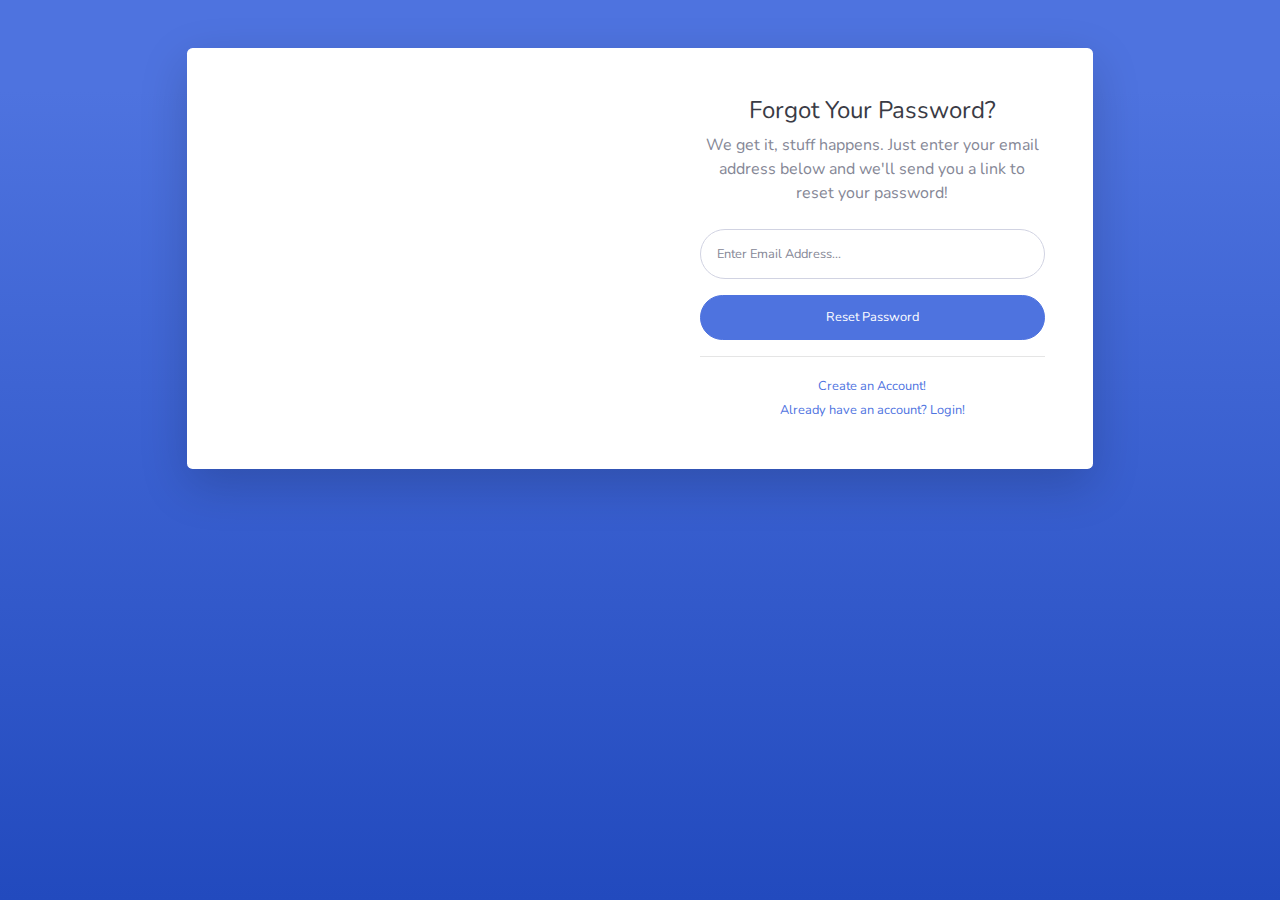
<file: forgot-password.html>
<!DOCTYPE html>
<html lang="en">

<head>

  <meta charset="utf-8">
  <meta http-equiv="X-UA-Compatible" content="IE=edge">
  <meta name="viewport" content="width=device-width, initial-scale=1, shrink-to-fit=no">
  <meta name="description" content="">
  <meta name="author" content="">

  <title>SB Admin 2 - Forgot Password</title>

  <!-- Custom fonts for this template-->
  <link href="vendor/fontawesome-free/css/all.min.css" rel="stylesheet" type="text/css">
  <link href="https://fonts.googleapis.com/css?family=Nunito:200,200i,300,300i,400,400i,600,600i,700,700i,800,800i,900,900i" rel="stylesheet">

  <!-- Custom styles for this template-->
  <link href="css/sb-admin-2.min.css" rel="stylesheet">

</head>

<body class="bg-gradient-primary">

  <div class="container">

    <!-- Outer Row -->
    <div class="row justify-content-center">

      <div class="col-xl-10 col-lg-12 col-md-9">

        <div class="card o-hidden border-0 shadow-lg my-5">
          <div class="card-body p-0">
            <!-- Nested Row within Card Body -->
            <div class="row">
              <div class="col-lg-6 d-none d-lg-block bg-password-image"></div>
              <div class="col-lg-6">
                <div class="p-5">
                  <div class="text-center">
                    <h1 class="h4 text-gray-900 mb-2">Forgot Your Password?</h1>
                    <p class="mb-4">We get it, stuff happens. Just enter your email address below and we'll send you a link to reset your password!</p>
                  </div>
                  <form class="user">
                    <div class="form-group">
                      <input type="email" class="form-control form-control-user" id="exampleInputEmail" aria-describedby="emailHelp" placeholder="Enter Email Address...">
                    </div>
                    <a href="login.html" class="btn btn-primary btn-user btn-block">
                      Reset Password
                    </a>
                  </form>
                  <hr>
                  <div class="text-center">
                    <a class="small" href="register.html">Create an Account!</a>
                  </div>
                  <div class="text-center">
                    <a class="small" href="login.html">Already have an account? Login!</a>
                  </div>
                </div>
              </div>
            </div>
          </div>
        </div>

      </div>

    </div>

  </div>

  <!-- Bootstrap core JavaScript-->
  <script src="vendor/jquery/jquery.min.js"></script>
  <script src="vendor/bootstrap/js/bootstrap.bundle.min.js"></script>

  <!-- Core plugin JavaScript-->
  <script src="vendor/jquery-easing/jquery.easing.min.js"></script>

  <!-- Custom scripts for all pages-->
  <script src="js/sb-admin-2.min.js"></script>

</body>

</html>
</file>
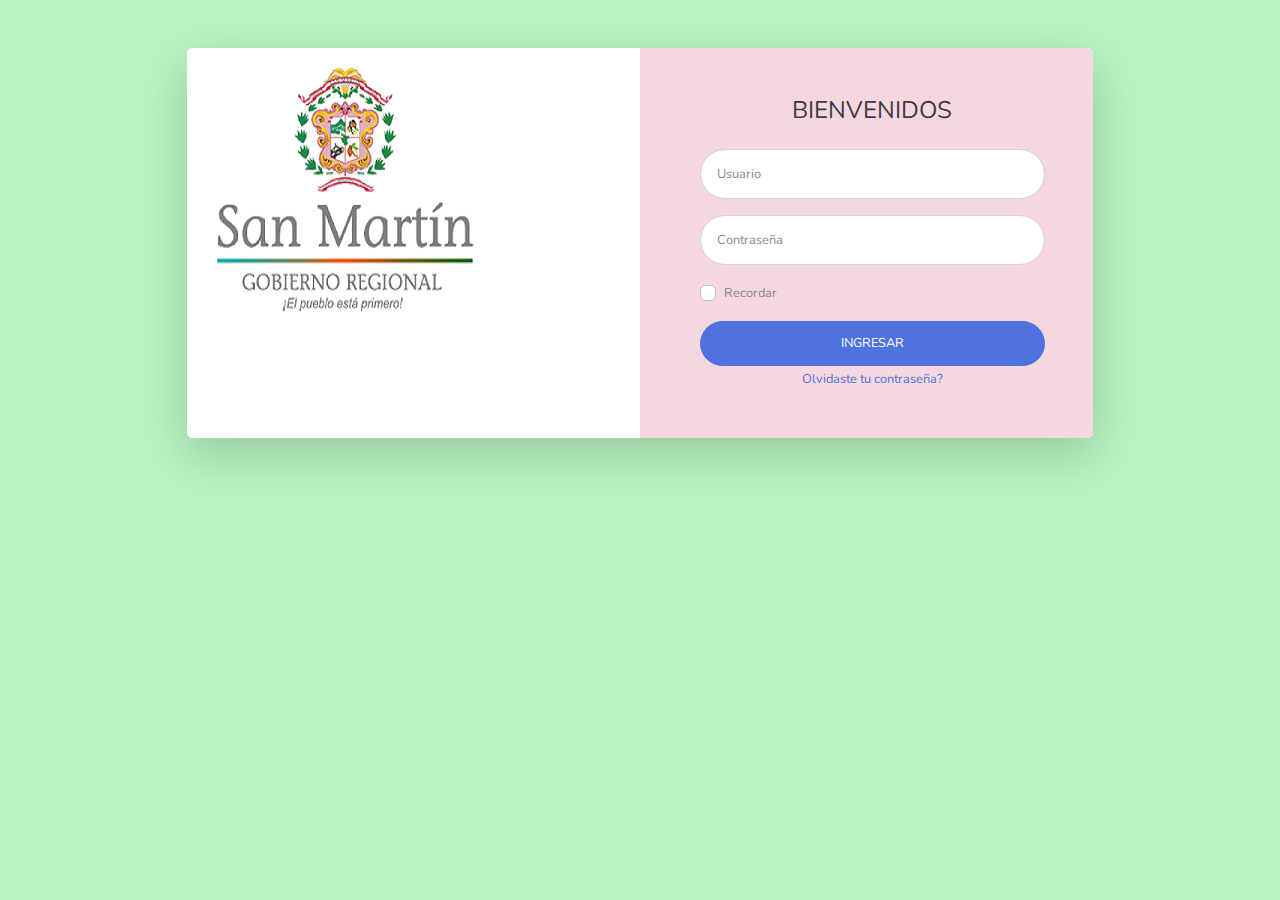
<file: login.html>
<!DOCTYPE html>
<html lang="en">

<head>

  <meta charset="utf-8">
  <meta http-equiv="X-UA-Compatible" content="IE=edge">
  <meta name="viewport" content="width=device-width, initial-scale=1, shrink-to-fit=no">
  <meta name="description" content="">
  <meta name="author" content="">

  <title>LEGAJO</title>

  <!-- Custom fonts for this template-->
  <link href="vendor/fontawesome-free/css/all.min.css" rel="stylesheet" type="text/css">
  <link href="https://fonts.googleapis.com/css?family=Nunito:200,200i,300,300i,400,400i,600,600i,700,700i,800,800i,900,900i" rel="stylesheet">

  <!-- Custom styles for this template-->
  <link href="css/sb-admin-2.min.css" rel="stylesheet">

</head>

<body style="background: #B8F3C1">

<div class="container">

  <!-- Outer Row -->
  <div class="row justify-content-center">

    <div class="col-xl-10 col-lg-12 col-md-9">

      <div class="card o-hidden border-0 shadow-lg my-5">
        <div class="card-body p-0">
          <!-- Nested Row within Card Body -->
          <div class="row">
            <div class="col-lg-6 ">
              <img src="img/logoini.png">
            </div>
            <div class="col-lg-6" style="background:#F7D7DF">
              <div class="p-5" >
                <div class="text-center">
                  <h1 class="h4 text-gray-900 mb-4">BIENVENIDOS</h1>
                </div>
                <form class="user">
                  <div class="form-group">
                    <input type="email" class="form-control form-control-user" id="exampleInputEmail" aria-describedby="emailHelp" placeholder="Usuario">
                  </div>
                  <div class="form-group">
                    <input type="password" class="form-control form-control-user" id="exampleInputPassword" placeholder="Contraseña">
                  </div>
                  <div class="form-group">
                    <div class="custom-control custom-checkbox small">
                      <input type="checkbox" class="custom-control-input" id="customCheck">
                      <label class="custom-control-label" for="customCheck">Recordar</label>
                    </div>
                  </div>
                  <a href="index.html" class="btn btn-primary btn-user btn-block">
                    INGRESAR
                  </a>

                  <div class="text-center">
                    <a class="small" href="forgot-password.html">Olvidaste tu contraseña?</a>
                  </div>

                </div>
              </div>
            </div>
          </div>
        </div>

      </div>

    </div>

</div>

<!-- Bootstrap core JavaScript-->
<script src="vendor/jquery/jquery.min.js"></script>
<script src="vendor/bootstrap/js/bootstrap.bundle.min.js"></script>

<!-- Core plugin JavaScript-->
<script src="vendor/jquery-easing/jquery.easing.min.js"></script>

<!-- Custom scripts for all pages-->
<script src="js/sb-admin-2.min.js"></script>

</body>

</html>
</file>
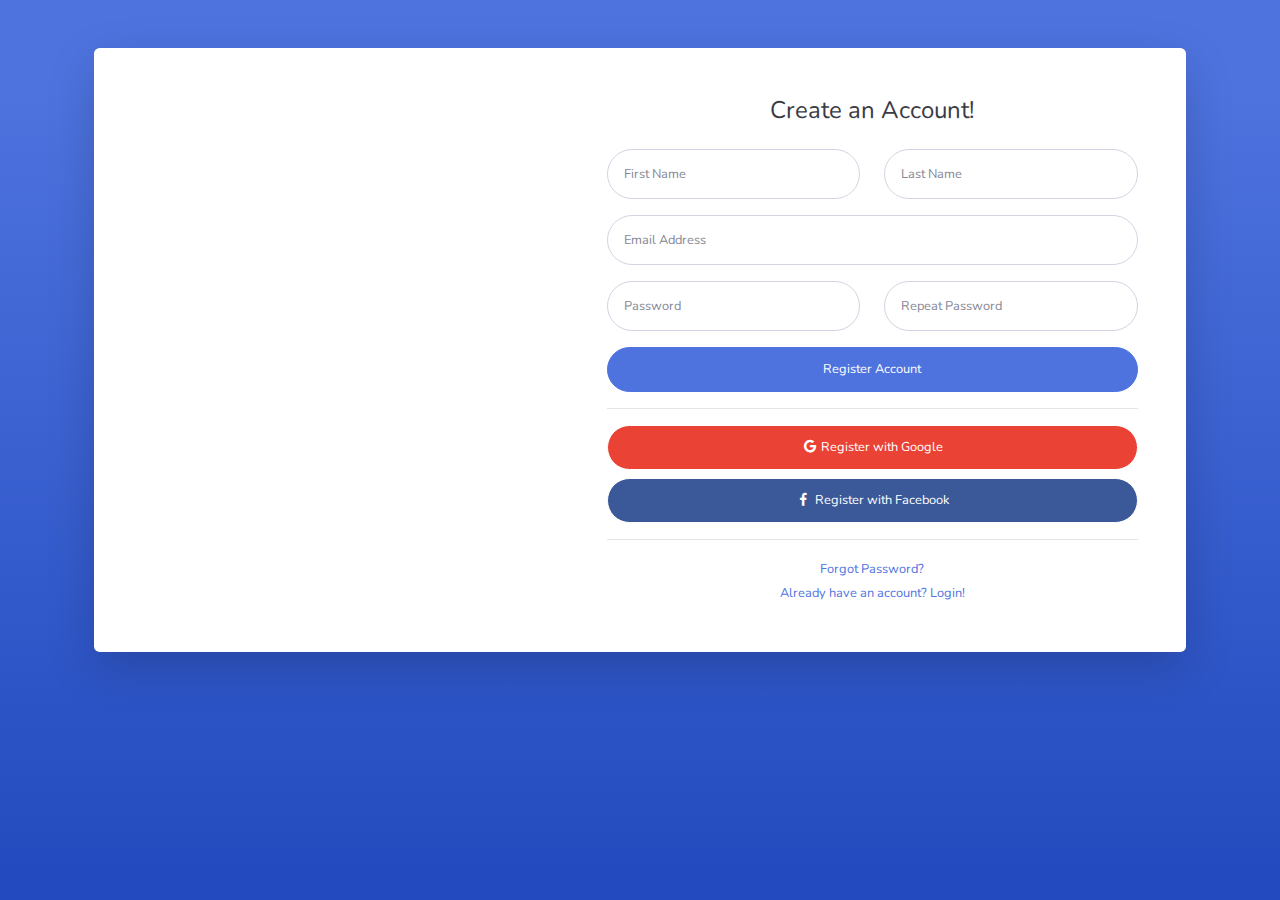
<file: register.html>
<!DOCTYPE html>
<html lang="en">

<head>

  <meta charset="utf-8">
  <meta http-equiv="X-UA-Compatible" content="IE=edge">
  <meta name="viewport" content="width=device-width, initial-scale=1, shrink-to-fit=no">
  <meta name="description" content="">
  <meta name="author" content="">

  <title>SB Admin 2 - Register</title>

  <!-- Custom fonts for this template-->
  <link href="vendor/fontawesome-free/css/all.min.css" rel="stylesheet" type="text/css">
  <link href="https://fonts.googleapis.com/css?family=Nunito:200,200i,300,300i,400,400i,600,600i,700,700i,800,800i,900,900i" rel="stylesheet">

  <!-- Custom styles for this template-->
  <link href="css/sb-admin-2.min.css" rel="stylesheet">

</head>

<body class="bg-gradient-primary">

  <div class="container">

    <div class="card o-hidden border-0 shadow-lg my-5">
      <div class="card-body p-0">
        <!-- Nested Row within Card Body -->
        <div class="row">
          <div class="col-lg-5 d-none d-lg-block bg-register-image"></div>
          <div class="col-lg-7">
            <div class="p-5">
              <div class="text-center">
                <h1 class="h4 text-gray-900 mb-4">Create an Account!</h1>
              </div>
              <form class="user">
                <div class="form-group row">
                  <div class="col-sm-6 mb-3 mb-sm-0">
                    <input type="text" class="form-control form-control-user" id="exampleFirstName" placeholder="First Name">
                  </div>
                  <div class="col-sm-6">
                    <input type="text" class="form-control form-control-user" id="exampleLastName" placeholder="Last Name">
                  </div>
                </div>
                <div class="form-group">
                  <input type="email" class="form-control form-control-user" id="exampleInputEmail" placeholder="Email Address">
                </div>
                <div class="form-group row">
                  <div class="col-sm-6 mb-3 mb-sm-0">
                    <input type="password" class="form-control form-control-user" id="exampleInputPassword" placeholder="Password">
                  </div>
                  <div class="col-sm-6">
                    <input type="password" class="form-control form-control-user" id="exampleRepeatPassword" placeholder="Repeat Password">
                  </div>
                </div>
                <a href="login.html" class="btn btn-primary btn-user btn-block">
                  Register Account
                </a>
                <hr>
                <a href="index.html" class="btn btn-google btn-user btn-block">
                  <i class="fab fa-google fa-fw"></i> Register with Google
                </a>
                <a href="index.html" class="btn btn-facebook btn-user btn-block">
                  <i class="fab fa-facebook-f fa-fw"></i> Register with Facebook
                </a>
              </form>
              <hr>
              <div class="text-center">
                <a class="small" href="forgot-password.html">Forgot Password?</a>
              </div>
              <div class="text-center">
                <a class="small" href="login.html">Already have an account? Login!</a>
              </div>
            </div>
          </div>
        </div>
      </div>
    </div>

  </div>

  <!-- Bootstrap core JavaScript-->
  <script src="vendor/jquery/jquery.min.js"></script>
  <script src="vendor/bootstrap/js/bootstrap.bundle.min.js"></script>

  <!-- Core plugin JavaScript-->
  <script src="vendor/jquery-easing/jquery.easing.min.js"></script>

  <!-- Custom scripts for all pages-->
  <script src="js/sb-admin-2.min.js"></script>

</body>

</html>
</file>
<file: vendor/fontawesome-free/css/all.min.css>
.fa,.fab,.fal,.far,.fas{-moz-osx-font-smoothing:grayscale;-webkit-font-smoothing:antialiased;display:inline-block;font-style:normal;font-variant:normal;text-rendering:auto;line-height:1}.fa-lg{font-size:1.33333em;line-height:.75em;vertical-align:-.0667em}.fa-xs{font-size:.75em}.fa-sm{font-size:.875em}.fa-1x{font-size:1em}.fa-2x{font-size:2em}.fa-3x{font-size:3em}.fa-4x{font-size:4em}.fa-5x{font-size:5em}.fa-6x{font-size:6em}.fa-7x{font-size:7em}.fa-8x{font-size:8em}.fa-9x{font-size:9em}.fa-10x{font-size:10em}.fa-fw{text-align:center;width:1.25em}.fa-ul{list-style-type:none;margin-left:2.5em;padding-left:0}.fa-ul>li{position:relative}.fa-li{left:-2em;position:absolute;text-align:center;width:2em;line-height:inherit}.fa-border{border:.08em solid #eee;border-radius:.1em;padding:.2em .25em .15em}.fa-pull-left{float:left}.fa-pull-right{float:right}.fa.fa-pull-left,.fab.fa-pull-left,.fal.fa-pull-left,.far.fa-pull-left,.fas.fa-pull-left{margin-right:.3em}.fa.fa-pull-right,.fab.fa-pull-right,.fal.fa-pull-right,.far.fa-pull-right,.fas.fa-pull-right{margin-left:.3em}.fa-spin{animation:fa-spin 2s infinite linear}.fa-pulse{animation:fa-spin 1s infinite steps(8)}@keyframes fa-spin{0%{transform:rotate(0deg)}to{transform:rotate(1turn)}}.fa-rotate-90{-ms-filter:"progid:DXImageTransform.Microsoft.BasicImage(rotation=1)";transform:rotate(90deg)}.fa-rotate-180{-ms-filter:"progid:DXImageTransform.Microsoft.BasicImage(rotation=2)";transform:rotate(180deg)}.fa-rotate-270{-ms-filter:"progid:DXImageTransform.Microsoft.BasicImage(rotation=3)";transform:rotate(270deg)}.fa-flip-horizontal{-ms-filter:"progid:DXImageTransform.Microsoft.BasicImage(rotation=0, mirror=1)";transform:scaleX(-1)}.fa-flip-vertical{transform:scaleY(-1)}.fa-flip-both,.fa-flip-horizontal.fa-flip-vertical,.fa-flip-vertical{-ms-filter:"progid:DXImageTransform.Microsoft.BasicImage(rotation=2, mirror=1)"}.fa-flip-both,.fa-flip-horizontal.fa-flip-vertical{transform:scale(-1)}:root .fa-flip-both,:root .fa-flip-horizontal,:root .fa-flip-vertical,:root .fa-rotate-90,:root .fa-rotate-180,:root .fa-rotate-270{filter:none}.fa-stack{display:inline-block;height:2em;line-height:2em;position:relative;vertical-align:middle;width:2.5em}.fa-stack-1x,.fa-stack-2x{left:0;position:absolute;text-align:center;width:100%}.fa-stack-1x{line-height:inherit}.fa-stack-2x{font-size:2em}.fa-inverse{color:#fff}.fa-500px:before{content:"\f26e"}.fa-accessible-icon:before{content:"\f368"}.fa-accusoft:before{content:"\f369"}.fa-acquisitions-incorporated:before{content:"\f6af"}.fa-ad:before{content:"\f641"}.fa-address-book:before{content:"\f2b9"}.fa-address-card:before{content:"\f2bb"}.fa-adjust:before{content:"\f042"}.fa-adn:before{content:"\f170"}.fa-adobe:before{content:"\f778"}.fa-adversal:before{content:"\f36a"}.fa-affiliatetheme:before{content:"\f36b"}.fa-air-freshener:before{content:"\f5d0"}.fa-algolia:before{content:"\f36c"}.fa-align-center:before{content:"\f037"}.fa-align-justify:before{content:"\f039"}.fa-align-left:before{content:"\f036"}.fa-align-right:before{content:"\f038"}.fa-alipay:before{content:"\f642"}.fa-allergies:before{content:"\f461"}.fa-amazon:before{content:"\f270"}.fa-amazon-pay:before{content:"\f42c"}.fa-ambulance:before{content:"\f0f9"}.fa-american-sign-language-interpreting:before{content:"\f2a3"}.fa-amilia:before{content:"\f36d"}.fa-anchor:before{content:"\f13d"}.fa-android:before{content:"\f17b"}.fa-angellist:before{content:"\f209"}.fa-angle-double-down:before{content:"\f103"}.fa-angle-double-left:before{content:"\f100"}.fa-angle-double-right:before{content:"\f101"}.fa-angle-double-up:before{content:"\f102"}.fa-angle-down:before{content:"\f107"}.fa-angle-left:before{content:"\f104"}.fa-angle-right:before{content:"\f105"}.fa-angle-up:before{content:"\f106"}.fa-angry:before{content:"\f556"}.fa-angrycreative:before{content:"\f36e"}.fa-angular:before{content:"\f420"}.fa-ankh:before{content:"\f644"}.fa-app-store:before{content:"\f36f"}.fa-app-store-ios:before{content:"\f370"}.fa-apper:before{content:"\f371"}.fa-apple:before{content:"\f179"}.fa-apple-alt:before{content:"\f5d1"}.fa-apple-pay:before{content:"\f415"}.fa-archive:before{content:"\f187"}.fa-archway:before{content:"\f557"}.fa-arrow-alt-circle-down:before{content:"\f358"}.fa-arrow-alt-circle-left:before{content:"\f359"}.fa-arrow-alt-circle-right:before{content:"\f35a"}.fa-arrow-alt-circle-up:before{content:"\f35b"}.fa-arrow-circle-down:before{content:"\f0ab"}.fa-arrow-circle-left:before{content:"\f0a8"}.fa-arrow-circle-right:before{content:"\f0a9"}.fa-arrow-circle-up:before{content:"\f0aa"}.fa-arrow-down:before{content:"\f063"}.fa-arrow-left:before{content:"\f060"}.fa-arrow-right:before{content:"\f061"}.fa-arrow-up:before{content:"\f062"}.fa-arrows-alt:before{content:"\f0b2"}.fa-arrows-alt-h:before{content:"\f337"}.fa-arrows-alt-v:before{content:"\f338"}.fa-artstation:before{content:"\f77a"}.fa-assistive-listening-systems:before{content:"\f2a2"}.fa-asterisk:before{content:"\f069"}.fa-asymmetrik:before{content:"\f372"}.fa-at:before{content:"\f1fa"}.fa-atlas:before{content:"\f558"}.fa-atlassian:before{content:"\f77b"}.fa-atom:before{content:"\f5d2"}.fa-audible:before{content:"\f373"}.fa-audio-description:before{content:"\f29e"}.fa-autoprefixer:before{content:"\f41c"}.fa-avianex:before{content:"\f374"}.fa-aviato:before{content:"\f421"}.fa-award:before{content:"\f559"}.fa-aws:before{content:"\f375"}.fa-baby:before{content:"\f77c"}.fa-baby-carriage:before{content:"\f77d"}.fa-backspace:before{content:"\f55a"}.fa-backward:before{content:"\f04a"}.fa-bacon:before{content:"\f7e5"}.fa-balance-scale:before{content:"\f24e"}.fa-ban:before{content:"\f05e"}.fa-band-aid:before{content:"\f462"}.fa-bandcamp:before{content:"\f2d5"}.fa-barcode:before{content:"\f02a"}.fa-bars:before{content:"\f0c9"}.fa-baseball-ball:before{content:"\f433"}.fa-basketball-ball:before{content:"\f434"}.fa-bath:before{content:"\f2cd"}.fa-battery-empty:before{content:"\f244"}.fa-battery-full:before{content:"\f240"}.fa-battery-half:before{content:"\f242"}.fa-battery-quarter:before{content:"\f243"}.fa-battery-three-quarters:before{content:"\f241"}.fa-bed:before{content:"\f236"}.fa-beer:before{content:"\f0fc"}.fa-behance:before{content:"\f1b4"}.fa-behance-square:before{content:"\f1b5"}.fa-bell:before{content:"\f0f3"}.fa-bell-slash:before{content:"\f1f6"}.fa-bezier-curve:before{content:"\f55b"}.fa-bible:before{content:"\f647"}.fa-bicycle:before{content:"\f206"}.fa-bimobject:before{content:"\f378"}.fa-binoculars:before{content:"\f1e5"}.fa-biohazard:before{content:"\f780"}.fa-birthday-cake:before{content:"\f1fd"}.fa-bitbucket:before{content:"\f171"}.fa-bitcoin:before{content:"\f379"}.fa-bity:before{content:"\f37a"}.fa-black-tie:before{content:"\f27e"}.fa-blackberry:before{content:"\f37b"}.fa-blender:before{content:"\f517"}.fa-blender-phone:before{content:"\f6b6"}.fa-blind:before{content:"\f29d"}.fa-blog:before{content:"\f781"}.fa-blogger:before{content:"\f37c"}.fa-blogger-b:before{content:"\f37d"}.fa-bluetooth:before{content:"\f293"}.fa-bluetooth-b:before{content:"\f294"}.fa-bold:before{content:"\f032"}.fa-bolt:before{content:"\f0e7"}.fa-bomb:before{content:"\f1e2"}.fa-bone:before{content:"\f5d7"}.fa-bong:before{content:"\f55c"}.fa-book:before{content:"\f02d"}.fa-book-dead:before{content:"\f6b7"}.fa-book-medical:before{content:"\f7e6"}.fa-book-open:before{content:"\f518"}.fa-book-reader:before{content:"\f5da"}.fa-bookmark:before{content:"\f02e"}.fa-bowling-ball:before{content:"\f436"}.fa-box:before{content:"\f466"}.fa-box-open:before{content:"\f49e"}.fa-boxes:before{content:"\f468"}.fa-braille:before{content:"\f2a1"}.fa-brain:before{content:"\f5dc"}.fa-bread-slice:before{content:"\f7ec"}.fa-briefcase:before{content:"\f0b1"}.fa-briefcase-medical:before{content:"\f469"}.fa-broadcast-tower:before{content:"\f519"}.fa-broom:before{content:"\f51a"}.fa-brush:before{content:"\f55d"}.fa-btc:before{content:"\f15a"}.fa-bug:before{content:"\f188"}.fa-building:before{content:"\f1ad"}.fa-bullhorn:before{content:"\f0a1"}.fa-bullseye:before{content:"\f140"}.fa-burn:before{content:"\f46a"}.fa-buromobelexperte:before{content:"\f37f"}.fa-bus:before{content:"\f207"}.fa-bus-alt:before{content:"\f55e"}.fa-business-time:before{content:"\f64a"}.fa-buysellads:before{content:"\f20d"}.fa-calculator:before{content:"\f1ec"}.fa-calendar:before{content:"\f133"}.fa-calendar-alt:before{content:"\f073"}.fa-calendar-check:before{content:"\f274"}.fa-calendar-day:before{content:"\f783"}.fa-calendar-minus:before{content:"\f272"}.fa-calendar-plus:before{content:"\f271"}.fa-calendar-times:before{content:"\f273"}.fa-calendar-week:before{content:"\f784"}.fa-camera:before{content:"\f030"}.fa-camera-retro:before{content:"\f083"}.fa-campground:before{content:"\f6bb"}.fa-canadian-maple-leaf:before{content:"\f785"}.fa-candy-cane:before{content:"\f786"}.fa-cannabis:before{content:"\f55f"}.fa-capsules:before{content:"\f46b"}.fa-car:before{content:"\f1b9"}.fa-car-alt:before{content:"\f5de"}.fa-car-battery:before{content:"\f5df"}.fa-car-crash:before{content:"\f5e1"}.fa-car-side:before{content:"\f5e4"}.fa-caret-down:before{content:"\f0d7"}.fa-caret-left:before{content:"\f0d9"}.fa-caret-right:before{content:"\f0da"}.fa-caret-square-down:before{content:"\f150"}.fa-caret-square-left:before{content:"\f191"}.fa-caret-square-right:before{content:"\f152"}.fa-caret-square-up:before{content:"\f151"}.fa-caret-up:before{content:"\f0d8"}.fa-carrot:before{content:"\f787"}.fa-cart-arrow-down:before{content:"\f218"}.fa-cart-plus:before{content:"\f217"}.fa-cash-register:before{content:"\f788"}.fa-cat:before{content:"\f6be"}.fa-cc-amazon-pay:before{content:"\f42d"}.fa-cc-amex:before{content:"\f1f3"}.fa-cc-apple-pay:before{content:"\f416"}.fa-cc-diners-club:before{content:"\f24c"}.fa-cc-discover:before{content:"\f1f2"}.fa-cc-jcb:before{content:"\f24b"}.fa-cc-mastercard:before{content:"\f1f1"}.fa-cc-paypal:before{content:"\f1f4"}.fa-cc-stripe:before{content:"\f1f5"}.fa-cc-visa:before{content:"\f1f0"}.fa-centercode:before{content:"\f380"}.fa-centos:before{content:"\f789"}.fa-certificate:before{content:"\f0a3"}.fa-chair:before{content:"\f6c0"}.fa-chalkboard:before{content:"\f51b"}.fa-chalkboard-teacher:before{content:"\f51c"}.fa-charging-station:before{content:"\f5e7"}.fa-chart-area:before{content:"\f1fe"}.fa-chart-bar:before{content:"\f080"}.fa-chart-line:before{content:"\f201"}.fa-chart-pie:before{content:"\f200"}.fa-check:before{content:"\f00c"}.fa-check-circle:before{content:"\f058"}.fa-check-double:before{content:"\f560"}.fa-check-square:before{content:"\f14a"}.fa-cheese:before{content:"\f7ef"}.fa-chess:before{content:"\f439"}.fa-chess-bishop:before{content:"\f43a"}.fa-chess-board:before{content:"\f43c"}.fa-chess-king:before{content:"\f43f"}.fa-chess-knight:before{content:"\f441"}.fa-chess-pawn:before{content:"\f443"}.fa-chess-queen:before{content:"\f445"}.fa-chess-rook:before{content:"\f447"}.fa-chevron-circle-down:before{content:"\f13a"}.fa-chevron-circle-left:before{content:"\f137"}.fa-chevron-circle-right:before{content:"\f138"}.fa-chevron-circle-up:before{content:"\f139"}.fa-chevron-down:before{content:"\f078"}.fa-chevron-left:before{content:"\f053"}.fa-chevron-right:before{content:"\f054"}.fa-chevron-up:before{content:"\f077"}.fa-child:before{content:"\f1ae"}.fa-chrome:before{content:"\f268"}.fa-church:before{content:"\f51d"}.fa-circle:before{content:"\f111"}.fa-circle-notch:before{content:"\f1ce"}.fa-city:before{content:"\f64f"}.fa-clinic-medical:before{content:"\f7f2"}.fa-clipboard:before{content:"\f328"}.fa-clipboard-check:before{content:"\f46c"}.fa-clipboard-list:before{content:"\f46d"}.fa-clock:before{content:"\f017"}.fa-clone:before{content:"\f24d"}.fa-closed-captioning:before{content:"\f20a"}.fa-cloud:before{content:"\f0c2"}.fa-cloud-download-alt:before{content:"\f381"}.fa-cloud-meatball:before{content:"\f73b"}.fa-cloud-moon:before{content:"\f6c3"}.fa-cloud-moon-rain:before{content:"\f73c"}.fa-cloud-rain:before{content:"\f73d"}.fa-cloud-showers-heavy:before{content:"\f740"}.fa-cloud-sun:before{content:"\f6c4"}.fa-cloud-sun-rain:before{content:"\f743"}.fa-cloud-upload-alt:before{content:"\f382"}.fa-cloudscale:before{content:"\f383"}.fa-cloudsmith:before{content:"\f384"}.fa-cloudversify:before{content:"\f385"}.fa-cocktail:before{content:"\f561"}.fa-code:before{content:"\f121"}.fa-code-branch:before{content:"\f126"}.fa-codepen:before{content:"\f1cb"}.fa-codiepie:before{content:"\f284"}.fa-coffee:before{content:"\f0f4"}.fa-cog:before{content:"\f013"}.fa-cogs:before{content:"\f085"}.fa-coins:before{content:"\f51e"}.fa-columns:before{content:"\f0db"}.fa-comment:before{content:"\f075"}.fa-comment-alt:before{content:"\f27a"}.fa-comment-dollar:before{content:"\f651"}.fa-comment-dots:before{content:"\f4ad"}.fa-comment-medical:before{content:"\f7f5"}.fa-comment-slash:before{content:"\f4b3"}.fa-comments:before{content:"\f086"}.fa-comments-dollar:before{content:"\f653"}.fa-compact-disc:before{content:"\f51f"}.fa-compass:before{content:"\f14e"}.fa-compress:before{content:"\f066"}.fa-compress-arrows-alt:before{content:"\f78c"}.fa-concierge-bell:before{content:"\f562"}.fa-confluence:before{content:"\f78d"}.fa-connectdevelop:before{content:"\f20e"}.fa-contao:before{content:"\f26d"}.fa-cookie:before{content:"\f563"}.fa-cookie-bite:before{content:"\f564"}.fa-copy:before{content:"\f0c5"}.fa-copyright:before{content:"\f1f9"}.fa-couch:before{content:"\f4b8"}.fa-cpanel:before{content:"\f388"}.fa-creative-commons:before{content:"\f25e"}.fa-creative-commons-by:before{content:"\f4e7"}.fa-creative-commons-nc:before{content:"\f4e8"}.fa-creative-commons-nc-eu:before{content:"\f4e9"}.fa-creative-commons-nc-jp:before{content:"\f4ea"}.fa-creative-commons-nd:before{content:"\f4eb"}.fa-creative-commons-pd:before{content:"\f4ec"}.fa-creative-commons-pd-alt:before{content:"\f4ed"}.fa-creative-commons-remix:before{content:"\f4ee"}.fa-creative-commons-sa:before{content:"\f4ef"}.fa-creative-commons-sampling:before{content:"\f4f0"}.fa-creative-commons-sampling-plus:before{content:"\f4f1"}.fa-creative-commons-share:before{content:"\f4f2"}.fa-creative-commons-zero:before{content:"\f4f3"}.fa-credit-card:before{content:"\f09d"}.fa-critical-role:before{content:"\f6c9"}.fa-crop:before{content:"\f125"}.fa-crop-alt:before{content:"\f565"}.fa-cross:before{content:"\f654"}.fa-crosshairs:before{content:"\f05b"}.fa-crow:before{content:"\f520"}.fa-crown:before{content:"\f521"}.fa-crutch:before{content:"\f7f7"}.fa-css3:before{content:"\f13c"}.fa-css3-alt:before{content:"\f38b"}.fa-cube:before{content:"\f1b2"}.fa-cubes:before{content:"\f1b3"}.fa-cut:before{content:"\f0c4"}.fa-cuttlefish:before{content:"\f38c"}.fa-d-and-d:before{content:"\f38d"}.fa-d-and-d-beyond:before{content:"\f6ca"}.fa-dashcube:before{content:"\f210"}.fa-database:before{content:"\f1c0"}.fa-deaf:before{content:"\f2a4"}.fa-delicious:before{content:"\f1a5"}.fa-democrat:before{content:"\f747"}.fa-deploydog:before{content:"\f38e"}.fa-deskpro:before{content:"\f38f"}.fa-desktop:before{content:"\f108"}.fa-dev:before{content:"\f6cc"}.fa-deviantart:before{content:"\f1bd"}.fa-dharmachakra:before{content:"\f655"}.fa-dhl:before{content:"\f790"}.fa-diagnoses:before{content:"\f470"}.fa-diaspora:before{content:"\f791"}.fa-dice:before{content:"\f522"}.fa-dice-d20:before{content:"\f6cf"}.fa-dice-d6:before{content:"\f6d1"}.fa-dice-five:before{content:"\f523"}.fa-dice-four:before{content:"\f524"}.fa-dice-one:before{content:"\f525"}.fa-dice-six:before{content:"\f526"}.fa-dice-three:before{content:"\f527"}.fa-dice-two:before{content:"\f528"}.fa-digg:before{content:"\f1a6"}.fa-digital-ocean:before{content:"\f391"}.fa-digital-tachograph:before{content:"\f566"}.fa-directions:before{content:"\f5eb"}.fa-discord:before{content:"\f392"}.fa-discourse:before{content:"\f393"}.fa-divide:before{content:"\f529"}.fa-dizzy:before{content:"\f567"}.fa-dna:before{content:"\f471"}.fa-dochub:before{content:"\f394"}.fa-docker:before{content:"\f395"}.fa-dog:before{content:"\f6d3"}.fa-dollar-sign:before{content:"\f155"}.fa-dolly:before{content:"\f472"}.fa-dolly-flatbed:before{content:"\f474"}.fa-donate:before{content:"\f4b9"}.fa-door-closed:before{content:"\f52a"}.fa-door-open:before{content:"\f52b"}.fa-dot-circle:before{content:"\f192"}.fa-dove:before{content:"\f4ba"}.fa-download:before{content:"\f019"}.fa-draft2digital:before{content:"\f396"}.fa-drafting-compass:before{content:"\f568"}.fa-dragon:before{content:"\f6d5"}.fa-draw-polygon:before{content:"\f5ee"}.fa-dribbble:before{content:"\f17d"}.fa-dribbble-square:before{content:"\f397"}.fa-dropbox:before{content:"\f16b"}.fa-drum:before{content:"\f569"}.fa-drum-steelpan:before{content:"\f56a"}.fa-drumstick-bite:before{content:"\f6d7"}.fa-drupal:before{content:"\f1a9"}.fa-dumbbell:before{content:"\f44b"}.fa-dumpster:before{content:"\f793"}.fa-dumpster-fire:before{content:"\f794"}.fa-dungeon:before{content:"\f6d9"}.fa-dyalog:before{content:"\f399"}.fa-earlybirds:before{content:"\f39a"}.fa-ebay:before{content:"\f4f4"}.fa-edge:before{content:"\f282"}.fa-edit:before{content:"\f044"}.fa-egg:before{content:"\f7fb"}.fa-eject:before{content:"\f052"}.fa-elementor:before{content:"\f430"}.fa-ellipsis-h:before{content:"\f141"}.fa-ellipsis-v:before{content:"\f142"}.fa-ello:before{content:"\f5f1"}.fa-ember:before{content:"\f423"}.fa-empire:before{content:"\f1d1"}.fa-envelope:before{content:"\f0e0"}.fa-envelope-open:before{content:"\f2b6"}.fa-envelope-open-text:before{content:"\f658"}.fa-envelope-square:before{content:"\f199"}.fa-envira:before{content:"\f299"}.fa-equals:before{content:"\f52c"}.fa-eraser:before{content:"\f12d"}.fa-erlang:before{content:"\f39d"}.fa-ethereum:before{content:"\f42e"}.fa-ethernet:before{content:"\f796"}.fa-etsy:before{content:"\f2d7"}.fa-euro-sign:before{content:"\f153"}.fa-exchange-alt:before{content:"\f362"}.fa-exclamation:before{content:"\f12a"}.fa-exclamation-circle:before{content:"\f06a"}.fa-exclamation-triangle:before{content:"\f071"}.fa-expand:before{content:"\f065"}.fa-expand-arrows-alt:before{content:"\f31e"}.fa-expeditedssl:before{content:"\f23e"}.fa-external-link-alt:before{content:"\f35d"}.fa-external-link-square-alt:before{content:"\f360"}.fa-eye:before{content:"\f06e"}.fa-eye-dropper:before{content:"\f1fb"}.fa-eye-slash:before{content:"\f070"}.fa-facebook:before{content:"\f09a"}.fa-facebook-f:before{content:"\f39e"}.fa-facebook-messenger:before{content:"\f39f"}.fa-facebook-square:before{content:"\f082"}.fa-fantasy-flight-games:before{content:"\f6dc"}.fa-fast-backward:before{content:"\f049"}.fa-fast-forward:before{content:"\f050"}.fa-fax:before{content:"\f1ac"}.fa-feather:before{content:"\f52d"}.fa-feather-alt:before{content:"\f56b"}.fa-fedex:before{content:"\f797"}.fa-fedora:before{content:"\f798"}.fa-female:before{content:"\f182"}.fa-fighter-jet:before{content:"\f0fb"}.fa-figma:before{content:"\f799"}.fa-file:before{content:"\f15b"}.fa-file-alt:before{content:"\f15c"}.fa-file-archive:before{content:"\f1c6"}.fa-file-audio:before{content:"\f1c7"}.fa-file-code:before{content:"\f1c9"}.fa-file-contract:before{content:"\f56c"}.fa-file-csv:before{content:"\f6dd"}.fa-file-download:before{content:"\f56d"}.fa-file-excel:before{content:"\f1c3"}.fa-file-export:before{content:"\f56e"}.fa-file-image:before{content:"\f1c5"}.fa-file-import:before{content:"\f56f"}.fa-file-invoice:before{content:"\f570"}.fa-file-invoice-dollar:before{content:"\f571"}.fa-file-medical:before{content:"\f477"}.fa-file-medical-alt:before{content:"\f478"}.fa-file-pdf:before{content:"\f1c1"}.fa-file-powerpoint:before{content:"\f1c4"}.fa-file-prescription:before{content:"\f572"}.fa-file-signature:before{content:"\f573"}.fa-file-upload:before{content:"\f574"}.fa-file-video:before{content:"\f1c8"}.fa-file-word:before{content:"\f1c2"}.fa-fill:before{content:"\f575"}.fa-fill-drip:before{content:"\f576"}.fa-film:before{content:"\f008"}.fa-filter:before{content:"\f0b0"}.fa-fingerprint:before{content:"\f577"}.fa-fire:before{content:"\f06d"}.fa-fire-alt:before{content:"\f7e4"}.fa-fire-extinguisher:before{content:"\f134"}.fa-firefox:before{content:"\f269"}.fa-first-aid:before{content:"\f479"}.fa-first-order:before{content:"\f2b0"}.fa-first-order-alt:before{content:"\f50a"}.fa-firstdraft:before{content:"\f3a1"}.fa-fish:before{content:"\f578"}.fa-fist-raised:before{content:"\f6de"}.fa-flag:before{content:"\f024"}.fa-flag-checkered:before{content:"\f11e"}.fa-flag-usa:before{content:"\f74d"}.fa-flask:before{content:"\f0c3"}.fa-flickr:before{content:"\f16e"}.fa-flipboard:before{content:"\f44d"}.fa-flushed:before{content:"\f579"}.fa-fly:before{content:"\f417"}.fa-folder:before{content:"\f07b"}.fa-folder-minus:before{content:"\f65d"}.fa-folder-open:before{content:"\f07c"}.fa-folder-plus:before{content:"\f65e"}.fa-font:before{content:"\f031"}.fa-font-awesome:before{content:"\f2b4"}.fa-font-awesome-alt:before{content:"\f35c"}.fa-font-awesome-flag:before{content:"\f425"}.fa-font-awesome-logo-full:before{content:"\f4e6"}.fa-fonticons:before{content:"\f280"}.fa-fonticons-fi:before{content:"\f3a2"}.fa-football-ball:before{content:"\f44e"}.fa-fort-awesome:before{content:"\f286"}.fa-fort-awesome-alt:before{content:"\f3a3"}.fa-forumbee:before{content:"\f211"}.fa-forward:before{content:"\f04e"}.fa-foursquare:before{content:"\f180"}.fa-free-code-camp:before{content:"\f2c5"}.fa-freebsd:before{content:"\f3a4"}.fa-frog:before{content:"\f52e"}.fa-frown:before{content:"\f119"}.fa-frown-open:before{content:"\f57a"}.fa-fulcrum:before{content:"\f50b"}.fa-funnel-dollar:before{content:"\f662"}.fa-futbol:before{content:"\f1e3"}.fa-galactic-republic:before{content:"\f50c"}.fa-galactic-senate:before{content:"\f50d"}.fa-gamepad:before{content:"\f11b"}.fa-gas-pump:before{content:"\f52f"}.fa-gavel:before{content:"\f0e3"}.fa-gem:before{content:"\f3a5"}.fa-genderless:before{content:"\f22d"}.fa-get-pocket:before{content:"\f265"}.fa-gg:before{content:"\f260"}.fa-gg-circle:before{content:"\f261"}.fa-ghost:before{content:"\f6e2"}.fa-gift:before{content:"\f06b"}.fa-gifts:before{content:"\f79c"}.fa-git:before{content:"\f1d3"}.fa-git-square:before{content:"\f1d2"}.fa-github:before{content:"\f09b"}.fa-github-alt:before{content:"\f113"}.fa-github-square:before{content:"\f092"}.fa-gitkraken:before{content:"\f3a6"}.fa-gitlab:before{content:"\f296"}.fa-gitter:before{content:"\f426"}.fa-glass-cheers:before{content:"\f79f"}.fa-glass-martini:before{content:"\f000"}.fa-glass-martini-alt:before{content:"\f57b"}.fa-glass-whiskey:before{content:"\f7a0"}.fa-glasses:before{content:"\f530"}.fa-glide:before{content:"\f2a5"}.fa-glide-g:before{content:"\f2a6"}.fa-globe:before{content:"\f0ac"}.fa-globe-africa:before{content:"\f57c"}.fa-globe-americas:before{content:"\f57d"}.fa-globe-asia:before{content:"\f57e"}.fa-globe-europe:before{content:"\f7a2"}.fa-gofore:before{content:"\f3a7"}.fa-golf-ball:before{content:"\f450"}.fa-goodreads:before{content:"\f3a8"}.fa-goodreads-g:before{content:"\f3a9"}.fa-google:before{content:"\f1a0"}.fa-google-drive:before{content:"\f3aa"}.fa-google-play:before{content:"\f3ab"}.fa-google-plus:before{content:"\f2b3"}.fa-google-plus-g:before{content:"\f0d5"}.fa-google-plus-square:before{content:"\f0d4"}.fa-google-wallet:before{content:"\f1ee"}.fa-gopuram:before{content:"\f664"}.fa-graduation-cap:before{content:"\f19d"}.fa-gratipay:before{content:"\f184"}.fa-grav:before{content:"\f2d6"}.fa-greater-than:before{content:"\f531"}.fa-greater-than-equal:before{content:"\f532"}.fa-grimace:before{content:"\f57f"}.fa-grin:before{content:"\f580"}.fa-grin-alt:before{content:"\f581"}.fa-grin-beam:before{content:"\f582"}.fa-grin-beam-sweat:before{content:"\f583"}.fa-grin-hearts:before{content:"\f584"}.fa-grin-squint:before{content:"\f585"}.fa-grin-squint-tears:before{content:"\f586"}.fa-grin-stars:before{content:"\f587"}.fa-grin-tears:before{content:"\f588"}.fa-grin-tongue:before{content:"\f589"}.fa-grin-tongue-squint:before{content:"\f58a"}.fa-grin-tongue-wink:before{content:"\f58b"}.fa-grin-wink:before{content:"\f58c"}.fa-grip-horizontal:before{content:"\f58d"}.fa-grip-lines:before{content:"\f7a4"}.fa-grip-lines-vertical:before{content:"\f7a5"}.fa-grip-vertical:before{content:"\f58e"}.fa-gripfire:before{content:"\f3ac"}.fa-grunt:before{content:"\f3ad"}.fa-guitar:before{content:"\f7a6"}.fa-gulp:before{content:"\f3ae"}.fa-h-square:before{content:"\f0fd"}.fa-hacker-news:before{content:"\f1d4"}.fa-hacker-news-square:before{content:"\f3af"}.fa-hackerrank:before{content:"\f5f7"}.fa-hamburger:before{content:"\f805"}.fa-hammer:before{content:"\f6e3"}.fa-hamsa:before{content:"\f665"}.fa-hand-holding:before{content:"\f4bd"}.fa-hand-holding-heart:before{content:"\f4be"}.fa-hand-holding-usd:before{content:"\f4c0"}.fa-hand-lizard:before{content:"\f258"}.fa-hand-middle-finger:before{content:"\f806"}.fa-hand-paper:before{content:"\f256"}.fa-hand-peace:before{content:"\f25b"}.fa-hand-point-down:before{content:"\f0a7"}.fa-hand-point-left:before{content:"\f0a5"}.fa-hand-point-right:before{content:"\f0a4"}.fa-hand-point-up:before{content:"\f0a6"}.fa-hand-pointer:before{content:"\f25a"}.fa-hand-rock:before{content:"\f255"}.fa-hand-scissors:before{content:"\f257"}.fa-hand-spock:before{content:"\f259"}.fa-hands:before{content:"\f4c2"}.fa-hands-helping:before{content:"\f4c4"}.fa-handshake:before{content:"\f2b5"}.fa-hanukiah:before{content:"\f6e6"}.fa-hard-hat:before{content:"\f807"}.fa-hashtag:before{content:"\f292"}.fa-hat-wizard:before{content:"\f6e8"}.fa-haykal:before{content:"\f666"}.fa-hdd:before{content:"\f0a0"}.fa-heading:before{content:"\f1dc"}.fa-headphones:before{content:"\f025"}.fa-headphones-alt:before{content:"\f58f"}.fa-headset:before{content:"\f590"}.fa-heart:before{content:"\f004"}.fa-heart-broken:before{content:"\f7a9"}.fa-heartbeat:before{content:"\f21e"}.fa-helicopter:before{content:"\f533"}.fa-highlighter:before{content:"\f591"}.fa-hiking:before{content:"\f6ec"}.fa-hippo:before{content:"\f6ed"}.fa-hips:before{content:"\f452"}.fa-hire-a-helper:before{content:"\f3b0"}.fa-history:before{content:"\f1da"}.fa-hockey-puck:before{content:"\f453"}.fa-holly-berry:before{content:"\f7aa"}.fa-home:before{content:"\f015"}.fa-hooli:before{content:"\f427"}.fa-hornbill:before{content:"\f592"}.fa-horse:before{content:"\f6f0"}.fa-horse-head:before{content:"\f7ab"}.fa-hospital:before{content:"\f0f8"}.fa-hospital-alt:before{content:"\f47d"}.fa-hospital-symbol:before{content:"\f47e"}.fa-hot-tub:before{content:"\f593"}.fa-hotdog:before{content:"\f80f"}.fa-hotel:before{content:"\f594"}.fa-hotjar:before{content:"\f3b1"}.fa-hourglass:before{content:"\f254"}.fa-hourglass-end:before{content:"\f253"}.fa-hourglass-half:before{content:"\f252"}.fa-hourglass-start:before{content:"\f251"}.fa-house-damage:before{content:"\f6f1"}.fa-houzz:before{content:"\f27c"}.fa-hryvnia:before{content:"\f6f2"}.fa-html5:before{content:"\f13b"}.fa-hubspot:before{content:"\f3b2"}.fa-i-cursor:before{content:"\f246"}.fa-ice-cream:before{content:"\f810"}.fa-icicles:before{content:"\f7ad"}.fa-id-badge:before{content:"\f2c1"}.fa-id-card:before{content:"\f2c2"}.fa-id-card-alt:before{content:"\f47f"}.fa-igloo:before{content:"\f7ae"}.fa-image:before{content:"\f03e"}.fa-images:before{content:"\f302"}.fa-imdb:before{content:"\f2d8"}.fa-inbox:before{content:"\f01c"}.fa-indent:before{content:"\f03c"}.fa-industry:before{content:"\f275"}.fa-infinity:before{content:"\f534"}.fa-info:before{content:"\f129"}.fa-info-circle:before{content:"\f05a"}.fa-instagram:before{content:"\f16d"}.fa-intercom:before{content:"\f7af"}.fa-internet-explorer:before{content:"\f26b"}.fa-invision:before{content:"\f7b0"}.fa-ioxhost:before{content:"\f208"}.fa-italic:before{content:"\f033"}.fa-itunes:before{content:"\f3b4"}.fa-itunes-note:before{content:"\f3b5"}.fa-java:before{content:"\f4e4"}.fa-jedi:before{content:"\f669"}.fa-jedi-order:before{content:"\f50e"}.fa-jenkins:before{content:"\f3b6"}.fa-jira:before{content:"\f7b1"}.fa-joget:before{content:"\f3b7"}.fa-joint:before{content:"\f595"}.fa-joomla:before{content:"\f1aa"}.fa-journal-whills:before{content:"\f66a"}.fa-js:before{content:"\f3b8"}.fa-js-square:before{content:"\f3b9"}.fa-jsfiddle:before{content:"\f1cc"}.fa-kaaba:before{content:"\f66b"}.fa-kaggle:before{content:"\f5fa"}.fa-key:before{content:"\f084"}.fa-keybase:before{content:"\f4f5"}.fa-keyboard:before{content:"\f11c"}.fa-keycdn:before{content:"\f3ba"}.fa-khanda:before{content:"\f66d"}.fa-kickstarter:before{content:"\f3bb"}.fa-kickstarter-k:before{content:"\f3bc"}.fa-kiss:before{content:"\f596"}.fa-kiss-beam:before{content:"\f597"}.fa-kiss-wink-heart:before{content:"\f598"}.fa-kiwi-bird:before{content:"\f535"}.fa-korvue:before{content:"\f42f"}.fa-landmark:before{content:"\f66f"}.fa-language:before{content:"\f1ab"}.fa-laptop:before{content:"\f109"}.fa-laptop-code:before{content:"\f5fc"}.fa-laptop-medical:before{content:"\f812"}.fa-laravel:before{content:"\f3bd"}.fa-lastfm:before{content:"\f202"}.fa-lastfm-square:before{content:"\f203"}.fa-laugh:before{content:"\f599"}.fa-laugh-beam:before{content:"\f59a"}.fa-laugh-squint:before{content:"\f59b"}.fa-laugh-wink:before{content:"\f59c"}.fa-layer-group:before{content:"\f5fd"}.fa-leaf:before{content:"\f06c"}.fa-leanpub:before{content:"\f212"}.fa-lemon:before{content:"\f094"}.fa-less:before{content:"\f41d"}.fa-less-than:before{content:"\f536"}.fa-less-than-equal:before{content:"\f537"}.fa-level-down-alt:before{content:"\f3be"}.fa-level-up-alt:before{content:"\f3bf"}.fa-life-ring:before{content:"\f1cd"}.fa-lightbulb:before{content:"\f0eb"}.fa-line:before{content:"\f3c0"}.fa-link:before{content:"\f0c1"}.fa-linkedin:before{content:"\f08c"}.fa-linkedin-in:before{content:"\f0e1"}.fa-linode:before{content:"\f2b8"}.fa-linux:before{content:"\f17c"}.fa-lira-sign:before{content:"\f195"}.fa-list:before{content:"\f03a"}.fa-list-alt:before{content:"\f022"}.fa-list-ol:before{content:"\f0cb"}.fa-list-ul:before{content:"\f0ca"}.fa-location-arrow:before{content:"\f124"}.fa-lock:before{content:"\f023"}.fa-lock-open:before{content:"\f3c1"}.fa-long-arrow-alt-down:before{content:"\f309"}.fa-long-arrow-alt-left:before{content:"\f30a"}.fa-long-arrow-alt-right:before{content:"\f30b"}.fa-long-arrow-alt-up:before{content:"\f30c"}.fa-low-vision:before{content:"\f2a8"}.fa-luggage-cart:before{content:"\f59d"}.fa-lyft:before{content:"\f3c3"}.fa-magento:before{content:"\f3c4"}.fa-magic:before{content:"\f0d0"}.fa-magnet:before{content:"\f076"}.fa-mail-bulk:before{content:"\f674"}.fa-mailchimp:before{content:"\f59e"}.fa-male:before{content:"\f183"}.fa-mandalorian:before{content:"\f50f"}.fa-map:before{content:"\f279"}.fa-map-marked:before{content:"\f59f"}.fa-map-marked-alt:before{content:"\f5a0"}.fa-map-marker:before{content:"\f041"}.fa-map-marker-alt:before{content:"\f3c5"}.fa-map-pin:before{content:"\f276"}.fa-map-signs:before{content:"\f277"}.fa-markdown:before{content:"\f60f"}.fa-marker:before{content:"\f5a1"}.fa-mars:before{content:"\f222"}.fa-mars-double:before{content:"\f227"}.fa-mars-stroke:before{content:"\f229"}.fa-mars-stroke-h:before{content:"\f22b"}.fa-mars-stroke-v:before{content:"\f22a"}.fa-mask:before{content:"\f6fa"}.fa-mastodon:before{content:"\f4f6"}.fa-maxcdn:before{content:"\f136"}.fa-medal:before{content:"\f5a2"}.fa-medapps:before{content:"\f3c6"}.fa-medium:before{content:"\f23a"}.fa-medium-m:before{content:"\f3c7"}.fa-medkit:before{content:"\f0fa"}.fa-medrt:before{content:"\f3c8"}.fa-meetup:before{content:"\f2e0"}.fa-megaport:before{content:"\f5a3"}.fa-meh:before{content:"\f11a"}.fa-meh-blank:before{content:"\f5a4"}.fa-meh-rolling-eyes:before{content:"\f5a5"}.fa-memory:before{content:"\f538"}.fa-mendeley:before{content:"\f7b3"}.fa-menorah:before{content:"\f676"}.fa-mercury:before{content:"\f223"}.fa-meteor:before{content:"\f753"}.fa-microchip:before{content:"\f2db"}.fa-microphone:before{content:"\f130"}.fa-microphone-alt:before{content:"\f3c9"}.fa-microphone-alt-slash:before{content:"\f539"}.fa-microphone-slash:before{content:"\f131"}.fa-microscope:before{content:"\f610"}.fa-microsoft:before{content:"\f3ca"}.fa-minus:before{content:"\f068"}.fa-minus-circle:before{content:"\f056"}.fa-minus-square:before{content:"\f146"}.fa-mitten:before{content:"\f7b5"}.fa-mix:before{content:"\f3cb"}.fa-mixcloud:before{content:"\f289"}.fa-mizuni:before{content:"\f3cc"}.fa-mobile:before{content:"\f10b"}.fa-mobile-alt:before{content:"\f3cd"}.fa-modx:before{content:"\f285"}.fa-monero:before{content:"\f3d0"}.fa-money-bill:before{content:"\f0d6"}.fa-money-bill-alt:before{content:"\f3d1"}.fa-money-bill-wave:before{content:"\f53a"}.fa-money-bill-wave-alt:before{content:"\f53b"}.fa-money-check:before{content:"\f53c"}.fa-money-check-alt:before{content:"\f53d"}.fa-monument:before{content:"\f5a6"}.fa-moon:before{content:"\f186"}.fa-mortar-pestle:before{content:"\f5a7"}.fa-mosque:before{content:"\f678"}.fa-motorcycle:before{content:"\f21c"}.fa-mountain:before{content:"\f6fc"}.fa-mouse-pointer:before{content:"\f245"}.fa-mug-hot:before{content:"\f7b6"}.fa-music:before{content:"\f001"}.fa-napster:before{content:"\f3d2"}.fa-neos:before{content:"\f612"}.fa-network-wired:before{content:"\f6ff"}.fa-neuter:before{content:"\f22c"}.fa-newspaper:before{content:"\f1ea"}.fa-nimblr:before{content:"\f5a8"}.fa-nintendo-switch:before{content:"\f418"}.fa-node:before{content:"\f419"}.fa-node-js:before{content:"\f3d3"}.fa-not-equal:before{content:"\f53e"}.fa-notes-medical:before{content:"\f481"}.fa-npm:before{content:"\f3d4"}.fa-ns8:before{content:"\f3d5"}.fa-nutritionix:before{content:"\f3d6"}.fa-object-group:before{content:"\f247"}.fa-object-ungroup:before{content:"\f248"}.fa-odnoklassniki:before{content:"\f263"}.fa-odnoklassniki-square:before{content:"\f264"}.fa-oil-can:before{content:"\f613"}.fa-old-republic:before{content:"\f510"}.fa-om:before{content:"\f679"}.fa-opencart:before{content:"\f23d"}.fa-openid:before{content:"\f19b"}.fa-opera:before{content:"\f26a"}.fa-optin-monster:before{content:"\f23c"}.fa-osi:before{content:"\f41a"}.fa-otter:before{content:"\f700"}.fa-outdent:before{content:"\f03b"}.fa-page4:before{content:"\f3d7"}.fa-pagelines:before{content:"\f18c"}.fa-pager:before{content:"\f815"}.fa-paint-brush:before{content:"\f1fc"}.fa-paint-roller:before{content:"\f5aa"}.fa-palette:before{content:"\f53f"}.fa-palfed:before{content:"\f3d8"}.fa-pallet:before{content:"\f482"}.fa-paper-plane:before{content:"\f1d8"}.fa-paperclip:before{content:"\f0c6"}.fa-parachute-box:before{content:"\f4cd"}.fa-paragraph:before{content:"\f1dd"}.fa-parking:before{content:"\f540"}.fa-passport:before{content:"\f5ab"}.fa-pastafarianism:before{content:"\f67b"}.fa-paste:before{content:"\f0ea"}.fa-patreon:before{content:"\f3d9"}.fa-pause:before{content:"\f04c"}.fa-pause-circle:before{content:"\f28b"}.fa-paw:before{content:"\f1b0"}.fa-paypal:before{content:"\f1ed"}.fa-peace:before{content:"\f67c"}.fa-pen:before{content:"\f304"}.fa-pen-alt:before{content:"\f305"}.fa-pen-fancy:before{content:"\f5ac"}.fa-pen-nib:before{content:"\f5ad"}.fa-pen-square:before{content:"\f14b"}.fa-pencil-alt:before{content:"\f303"}.fa-pencil-ruler:before{content:"\f5ae"}.fa-penny-arcade:before{content:"\f704"}.fa-people-carry:before{content:"\f4ce"}.fa-pepper-hot:before{content:"\f816"}.fa-percent:before{content:"\f295"}.fa-percentage:before{content:"\f541"}.fa-periscope:before{content:"\f3da"}.fa-person-booth:before{content:"\f756"}.fa-phabricator:before{content:"\f3db"}.fa-phoenix-framework:before{content:"\f3dc"}.fa-phoenix-squadron:before{content:"\f511"}.fa-phone:before{content:"\f095"}.fa-phone-slash:before{content:"\f3dd"}.fa-phone-square:before{content:"\f098"}.fa-phone-volume:before{content:"\f2a0"}.fa-php:before{content:"\f457"}.fa-pied-piper:before{content:"\f2ae"}.fa-pied-piper-alt:before{content:"\f1a8"}.fa-pied-piper-hat:before{content:"\f4e5"}.fa-pied-piper-pp:before{content:"\f1a7"}.fa-piggy-bank:before{content:"\f4d3"}.fa-pills:before{content:"\f484"}.fa-pinterest:before{content:"\f0d2"}.fa-pinterest-p:before{content:"\f231"}.fa-pinterest-square:before{content:"\f0d3"}.fa-pizza-slice:before{content:"\f818"}.fa-place-of-worship:before{content:"\f67f"}.fa-plane:before{content:"\f072"}.fa-plane-arrival:before{content:"\f5af"}.fa-plane-departure:before{content:"\f5b0"}.fa-play:before{content:"\f04b"}.fa-play-circle:before{content:"\f144"}.fa-playstation:before{content:"\f3df"}.fa-plug:before{content:"\f1e6"}.fa-plus:before{content:"\f067"}.fa-plus-circle:before{content:"\f055"}.fa-plus-square:before{content:"\f0fe"}.fa-podcast:before{content:"\f2ce"}.fa-poll:before{content:"\f681"}.fa-poll-h:before{content:"\f682"}.fa-poo:before{content:"\f2fe"}.fa-poo-storm:before{content:"\f75a"}.fa-poop:before{content:"\f619"}.fa-portrait:before{content:"\f3e0"}.fa-pound-sign:before{content:"\f154"}.fa-power-off:before{content:"\f011"}.fa-pray:before{content:"\f683"}.fa-praying-hands:before{content:"\f684"}.fa-prescription:before{content:"\f5b1"}.fa-prescription-bottle:before{content:"\f485"}.fa-prescription-bottle-alt:before{content:"\f486"}.fa-print:before{content:"\f02f"}.fa-procedures:before{content:"\f487"}.fa-product-hunt:before{content:"\f288"}.fa-project-diagram:before{content:"\f542"}.fa-pushed:before{content:"\f3e1"}.fa-puzzle-piece:before{content:"\f12e"}.fa-python:before{content:"\f3e2"}.fa-qq:before{content:"\f1d6"}.fa-qrcode:before{content:"\f029"}.fa-question:before{content:"\f128"}.fa-question-circle:before{content:"\f059"}.fa-quidditch:before{content:"\f458"}.fa-quinscape:before{content:"\f459"}.fa-quora:before{content:"\f2c4"}.fa-quote-left:before{content:"\f10d"}.fa-quote-right:before{content:"\f10e"}.fa-quran:before{content:"\f687"}.fa-r-project:before{content:"\f4f7"}.fa-radiation:before{content:"\f7b9"}.fa-radiation-alt:before{content:"\f7ba"}.fa-rainbow:before{content:"\f75b"}.fa-random:before{content:"\f074"}.fa-raspberry-pi:before{content:"\f7bb"}.fa-ravelry:before{content:"\f2d9"}.fa-react:before{content:"\f41b"}.fa-reacteurope:before{content:"\f75d"}.fa-readme:before{content:"\f4d5"}.fa-rebel:before{content:"\f1d0"}.fa-receipt:before{content:"\f543"}.fa-recycle:before{content:"\f1b8"}.fa-red-river:before{content:"\f3e3"}.fa-reddit:before{content:"\f1a1"}.fa-reddit-alien:before{content:"\f281"}.fa-reddit-square:before{content:"\f1a2"}.fa-redhat:before{content:"\f7bc"}.fa-redo:before{content:"\f01e"}.fa-redo-alt:before{content:"\f2f9"}.fa-registered:before{content:"\f25d"}.fa-renren:before{content:"\f18b"}.fa-reply:before{content:"\f3e5"}.fa-reply-all:before{content:"\f122"}.fa-replyd:before{content:"\f3e6"}.fa-republican:before{content:"\f75e"}.fa-researchgate:before{content:"\f4f8"}.fa-resolving:before{content:"\f3e7"}.fa-restroom:before{content:"\f7bd"}.fa-retweet:before{content:"\f079"}.fa-rev:before{content:"\f5b2"}.fa-ribbon:before{content:"\f4d6"}.fa-ring:before{content:"\f70b"}.fa-road:before{content:"\f018"}.fa-robot:before{content:"\f544"}.fa-rocket:before{content:"\f135"}.fa-rocketchat:before{content:"\f3e8"}.fa-rockrms:before{content:"\f3e9"}.fa-route:before{content:"\f4d7"}.fa-rss:before{content:"\f09e"}.fa-rss-square:before{content:"\f143"}.fa-ruble-sign:before{content:"\f158"}.fa-ruler:before{content:"\f545"}.fa-ruler-combined:before{content:"\f546"}.fa-ruler-horizontal:before{content:"\f547"}.fa-ruler-vertical:before{content:"\f548"}.fa-running:before{content:"\f70c"}.fa-rupee-sign:before{content:"\f156"}.fa-sad-cry:before{content:"\f5b3"}.fa-sad-tear:before{content:"\f5b4"}.fa-safari:before{content:"\f267"}.fa-sass:before{content:"\f41e"}.fa-satellite:before{content:"\f7bf"}.fa-satellite-dish:before{content:"\f7c0"}.fa-save:before{content:"\f0c7"}.fa-schlix:before{content:"\f3ea"}.fa-school:before{content:"\f549"}.fa-screwdriver:before{content:"\f54a"}.fa-scribd:before{content:"\f28a"}.fa-scroll:before{content:"\f70e"}.fa-sd-card:before{content:"\f7c2"}.fa-search:before{content:"\f002"}.fa-search-dollar:before{content:"\f688"}.fa-search-location:before{content:"\f689"}.fa-search-minus:before{content:"\f010"}.fa-search-plus:before{content:"\f00e"}.fa-searchengin:before{content:"\f3eb"}.fa-seedling:before{content:"\f4d8"}.fa-sellcast:before{content:"\f2da"}.fa-sellsy:before{content:"\f213"}.fa-server:before{content:"\f233"}.fa-servicestack:before{content:"\f3ec"}.fa-shapes:before{content:"\f61f"}.fa-share:before{content:"\f064"}.fa-share-alt:before{content:"\f1e0"}.fa-share-alt-square:before{content:"\f1e1"}.fa-share-square:before{content:"\f14d"}.fa-shekel-sign:before{content:"\f20b"}.fa-shield-alt:before{content:"\f3ed"}.fa-ship:before{content:"\f21a"}.fa-shipping-fast:before{content:"\f48b"}.fa-shirtsinbulk:before{content:"\f214"}.fa-shoe-prints:before{content:"\f54b"}.fa-shopping-bag:before{content:"\f290"}.fa-shopping-basket:before{content:"\f291"}.fa-shopping-cart:before{content:"\f07a"}.fa-shopware:before{content:"\f5b5"}.fa-shower:before{content:"\f2cc"}.fa-shuttle-van:before{content:"\f5b6"}.fa-sign:before{content:"\f4d9"}.fa-sign-in-alt:before{content:"\f2f6"}.fa-sign-language:before{content:"\f2a7"}.fa-sign-out-alt:before{content:"\f2f5"}.fa-signal:before{content:"\f012"}.fa-signature:before{content:"\f5b7"}.fa-sim-card:before{content:"\f7c4"}.fa-simplybuilt:before{content:"\f215"}.fa-sistrix:before{content:"\f3ee"}.fa-sitemap:before{content:"\f0e8"}.fa-sith:before{content:"\f512"}.fa-skating:before{content:"\f7c5"}.fa-sketch:before{content:"\f7c6"}.fa-skiing:before{content:"\f7c9"}.fa-skiing-nordic:before{content:"\f7ca"}.fa-skull:before{content:"\f54c"}.fa-skull-crossbones:before{content:"\f714"}.fa-skyatlas:before{content:"\f216"}.fa-skype:before{content:"\f17e"}.fa-slack:before{content:"\f198"}.fa-slack-hash:before{content:"\f3ef"}.fa-slash:before{content:"\f715"}.fa-sleigh:before{content:"\f7cc"}.fa-sliders-h:before{content:"\f1de"}.fa-slideshare:before{content:"\f1e7"}.fa-smile:before{content:"\f118"}.fa-smile-beam:before{content:"\f5b8"}.fa-smile-wink:before{content:"\f4da"}.fa-smog:before{content:"\f75f"}.fa-smoking:before{content:"\f48d"}.fa-smoking-ban:before{content:"\f54d"}.fa-sms:before{content:"\f7cd"}.fa-snapchat:before{content:"\f2ab"}.fa-snapchat-ghost:before{content:"\f2ac"}.fa-snapchat-square:before{content:"\f2ad"}.fa-snowboarding:before{content:"\f7ce"}.fa-snowflake:before{content:"\f2dc"}.fa-snowman:before{content:"\f7d0"}.fa-snowplow:before{content:"\f7d2"}.fa-socks:before{content:"\f696"}.fa-solar-panel:before{content:"\f5ba"}.fa-sort:before{content:"\f0dc"}.fa-sort-alpha-down:before{content:"\f15d"}.fa-sort-alpha-up:before{content:"\f15e"}.fa-sort-amount-down:before{content:"\f160"}.fa-sort-amount-up:before{content:"\f161"}.fa-sort-down:before{content:"\f0dd"}.fa-sort-numeric-down:before{content:"\f162"}.fa-sort-numeric-up:before{content:"\f163"}.fa-sort-up:before{content:"\f0de"}.fa-soundcloud:before{content:"\f1be"}.fa-sourcetree:before{content:"\f7d3"}.fa-spa:before{content:"\f5bb"}.fa-space-shuttle:before{content:"\f197"}.fa-speakap:before{content:"\f3f3"}.fa-spider:before{content:"\f717"}.fa-spinner:before{content:"\f110"}.fa-splotch:before{content:"\f5bc"}.fa-spotify:before{content:"\f1bc"}.fa-spray-can:before{content:"\f5bd"}.fa-square:before{content:"\f0c8"}.fa-square-full:before{content:"\f45c"}.fa-square-root-alt:before{content:"\f698"}.fa-squarespace:before{content:"\f5be"}.fa-stack-exchange:before{content:"\f18d"}.fa-stack-overflow:before{content:"\f16c"}.fa-stamp:before{content:"\f5bf"}.fa-star:before{content:"\f005"}.fa-star-and-crescent:before{content:"\f699"}.fa-star-half:before{content:"\f089"}.fa-star-half-alt:before{content:"\f5c0"}.fa-star-of-david:before{content:"\f69a"}.fa-star-of-life:before{content:"\f621"}.fa-staylinked:before{content:"\f3f5"}.fa-steam:before{content:"\f1b6"}.fa-steam-square:before{content:"\f1b7"}.fa-steam-symbol:before{content:"\f3f6"}.fa-step-backward:before{content:"\f048"}.fa-step-forward:before{content:"\f051"}.fa-stethoscope:before{content:"\f0f1"}.fa-sticker-mule:before{content:"\f3f7"}.fa-sticky-note:before{content:"\f249"}.fa-stop:before{content:"\f04d"}.fa-stop-circle:before{content:"\f28d"}.fa-stopwatch:before{content:"\f2f2"}.fa-store:before{content:"\f54e"}.fa-store-alt:before{content:"\f54f"}.fa-strava:before{content:"\f428"}.fa-stream:before{content:"\f550"}.fa-street-view:before{content:"\f21d"}.fa-strikethrough:before{content:"\f0cc"}.fa-stripe:before{content:"\f429"}.fa-stripe-s:before{content:"\f42a"}.fa-stroopwafel:before{content:"\f551"}.fa-studiovinari:before{content:"\f3f8"}.fa-stumbleupon:before{content:"\f1a4"}.fa-stumbleupon-circle:before{content:"\f1a3"}.fa-subscript:before{content:"\f12c"}.fa-subway:before{content:"\f239"}.fa-suitcase:before{content:"\f0f2"}.fa-suitcase-rolling:before{content:"\f5c1"}.fa-sun:before{content:"\f185"}.fa-superpowers:before{content:"\f2dd"}.fa-superscript:before{content:"\f12b"}.fa-supple:before{content:"\f3f9"}.fa-surprise:before{content:"\f5c2"}.fa-suse:before{content:"\f7d6"}.fa-swatchbook:before{content:"\f5c3"}.fa-swimmer:before{content:"\f5c4"}.fa-swimming-pool:before{content:"\f5c5"}.fa-synagogue:before{content:"\f69b"}.fa-sync:before{content:"\f021"}.fa-sync-alt:before{content:"\f2f1"}.fa-syringe:before{content:"\f48e"}.fa-table:before{content:"\f0ce"}.fa-table-tennis:before{content:"\f45d"}.fa-tablet:before{content:"\f10a"}.fa-tablet-alt:before{content:"\f3fa"}.fa-tablets:before{content:"\f490"}.fa-tachometer-alt:before{content:"\f3fd"}.fa-tag:before{content:"\f02b"}.fa-tags:before{content:"\f02c"}.fa-tape:before{content:"\f4db"}.fa-tasks:before{content:"\f0ae"}.fa-taxi:before{content:"\f1ba"}.fa-teamspeak:before{content:"\f4f9"}.fa-teeth:before{content:"\f62e"}.fa-teeth-open:before{content:"\f62f"}.fa-telegram:before{content:"\f2c6"}.fa-telegram-plane:before{content:"\f3fe"}.fa-temperature-high:before{content:"\f769"}.fa-temperature-low:before{content:"\f76b"}.fa-tencent-weibo:before{content:"\f1d5"}.fa-tenge:before{content:"\f7d7"}.fa-terminal:before{content:"\f120"}.fa-text-height:before{content:"\f034"}.fa-text-width:before{content:"\f035"}.fa-th:before{content:"\f00a"}.fa-th-large:before{content:"\f009"}.fa-th-list:before{content:"\f00b"}.fa-the-red-yeti:before{content:"\f69d"}.fa-theater-masks:before{content:"\f630"}.fa-themeco:before{content:"\f5c6"}.fa-themeisle:before{content:"\f2b2"}.fa-thermometer:before{content:"\f491"}.fa-thermometer-empty:before{content:"\f2cb"}.fa-thermometer-full:before{content:"\f2c7"}.fa-thermometer-half:before{content:"\f2c9"}.fa-thermometer-quarter:before{content:"\f2ca"}.fa-thermometer-three-quarters:before{content:"\f2c8"}.fa-think-peaks:before{content:"\f731"}.fa-thumbs-down:before{content:"\f165"}.fa-thumbs-up:before{content:"\f164"}.fa-thumbtack:before{content:"\f08d"}.fa-ticket-alt:before{content:"\f3ff"}.fa-times:before{content:"\f00d"}.fa-times-circle:before{content:"\f057"}.fa-tint:before{content:"\f043"}.fa-tint-slash:before{content:"\f5c7"}.fa-tired:before{content:"\f5c8"}.fa-toggle-off:before{content:"\f204"}.fa-toggle-on:before{content:"\f205"}.fa-toilet:before{content:"\f7d8"}.fa-toilet-paper:before{content:"\f71e"}.fa-toolbox:before{content:"\f552"}.fa-tools:before{content:"\f7d9"}.fa-tooth:before{content:"\f5c9"}.fa-torah:before{content:"\f6a0"}.fa-torii-gate:before{content:"\f6a1"}.fa-tractor:before{content:"\f722"}.fa-trade-federation:before{content:"\f513"}.fa-trademark:before{content:"\f25c"}.fa-traffic-light:before{content:"\f637"}.fa-train:before{content:"\f238"}.fa-tram:before{content:"\f7da"}.fa-transgender:before{content:"\f224"}.fa-transgender-alt:before{content:"\f225"}.fa-trash:before{content:"\f1f8"}.fa-trash-alt:before{content:"\f2ed"}.fa-trash-restore:before{content:"\f829"}.fa-trash-restore-alt:before{content:"\f82a"}.fa-tree:before{content:"\f1bb"}.fa-trello:before{content:"\f181"}.fa-tripadvisor:before{content:"\f262"}.fa-trophy:before{content:"\f091"}.fa-truck:before{content:"\f0d1"}.fa-truck-loading:before{content:"\f4de"}.fa-truck-monster:before{content:"\f63b"}.fa-truck-moving:before{content:"\f4df"}.fa-truck-pickup:before{content:"\f63c"}.fa-tshirt:before{content:"\f553"}.fa-tty:before{content:"\f1e4"}.fa-tumblr:before{content:"\f173"}.fa-tumblr-square:before{content:"\f174"}.fa-tv:before{content:"\f26c"}.fa-twitch:before{content:"\f1e8"}.fa-twitter:before{content:"\f099"}.fa-twitter-square:before{content:"\f081"}.fa-typo3:before{content:"\f42b"}.fa-uber:before{content:"\f402"}.fa-ubuntu:before{content:"\f7df"}.fa-uikit:before{content:"\f403"}.fa-umbrella:before{content:"\f0e9"}.fa-umbrella-beach:before{content:"\f5ca"}.fa-underline:before{content:"\f0cd"}.fa-undo:before{content:"\f0e2"}.fa-undo-alt:before{content:"\f2ea"}.fa-uniregistry:before{content:"\f404"}.fa-universal-access:before{content:"\f29a"}.fa-university:before{content:"\f19c"}.fa-unlink:before{content:"\f127"}.fa-unlock:before{content:"\f09c"}.fa-unlock-alt:before{content:"\f13e"}.fa-untappd:before{content:"\f405"}.fa-upload:before{content:"\f093"}.fa-ups:before{content:"\f7e0"}.fa-usb:before{content:"\f287"}.fa-user:before{content:"\f007"}.fa-user-alt:before{content:"\f406"}.fa-user-alt-slash:before{content:"\f4fa"}.fa-user-astronaut:before{content:"\f4fb"}.fa-user-check:before{content:"\f4fc"}.fa-user-circle:before{content:"\f2bd"}.fa-user-clock:before{content:"\f4fd"}.fa-user-cog:before{content:"\f4fe"}.fa-user-edit:before{content:"\f4ff"}.fa-user-friends:before{content:"\f500"}.fa-user-graduate:before{content:"\f501"}.fa-user-injured:before{content:"\f728"}.fa-user-lock:before{content:"\f502"}.fa-user-md:before{content:"\f0f0"}.fa-user-minus:before{content:"\f503"}.fa-user-ninja:before{content:"\f504"}.fa-user-nurse:before{content:"\f82f"}.fa-user-plus:before{content:"\f234"}.fa-user-secret:before{content:"\f21b"}.fa-user-shield:before{content:"\f505"}.fa-user-slash:before{content:"\f506"}.fa-user-tag:before{content:"\f507"}.fa-user-tie:before{content:"\f508"}.fa-user-times:before{content:"\f235"}.fa-users:before{content:"\f0c0"}.fa-users-cog:before{content:"\f509"}.fa-usps:before{content:"\f7e1"}.fa-ussunnah:before{content:"\f407"}.fa-utensil-spoon:before{content:"\f2e5"}.fa-utensils:before{content:"\f2e7"}.fa-vaadin:before{content:"\f408"}.fa-vector-square:before{content:"\f5cb"}.fa-venus:before{content:"\f221"}.fa-venus-double:before{content:"\f226"}.fa-venus-mars:before{content:"\f228"}.fa-viacoin:before{content:"\f237"}.fa-viadeo:before{content:"\f2a9"}.fa-viadeo-square:before{content:"\f2aa"}.fa-vial:before{content:"\f492"}.fa-vials:before{content:"\f493"}.fa-viber:before{content:"\f409"}.fa-video:before{content:"\f03d"}.fa-video-slash:before{content:"\f4e2"}.fa-vihara:before{content:"\f6a7"}.fa-vimeo:before{content:"\f40a"}.fa-vimeo-square:before{content:"\f194"}.fa-vimeo-v:before{content:"\f27d"}.fa-vine:before{content:"\f1ca"}.fa-vk:before{content:"\f189"}.fa-vnv:before{content:"\f40b"}.fa-volleyball-ball:before{content:"\f45f"}.fa-volume-down:before{content:"\f027"}.fa-volume-mute:before{content:"\f6a9"}.fa-volume-off:before{content:"\f026"}.fa-volume-up:before{content:"\f028"}.fa-vote-yea:before{content:"\f772"}.fa-vr-cardboard:before{content:"\f729"}.fa-vuejs:before{content:"\f41f"}.fa-walking:before{content:"\f554"}.fa-wallet:before{content:"\f555"}.fa-warehouse:before{content:"\f494"}.fa-water:before{content:"\f773"}.fa-weebly:before{content:"\f5cc"}.fa-weibo:before{content:"\f18a"}.fa-weight:before{content:"\f496"}.fa-weight-hanging:before{content:"\f5cd"}.fa-weixin:before{content:"\f1d7"}.fa-whatsapp:before{content:"\f232"}.fa-whatsapp-square:before{content:"\f40c"}.fa-wheelchair:before{content:"\f193"}.fa-whmcs:before{content:"\f40d"}.fa-wifi:before{content:"\f1eb"}.fa-wikipedia-w:before{content:"\f266"}.fa-wind:before{content:"\f72e"}.fa-window-close:before{content:"\f410"}.fa-window-maximize:before{content:"\f2d0"}.fa-window-minimize:before{content:"\f2d1"}.fa-window-restore:before{content:"\f2d2"}.fa-windows:before{content:"\f17a"}.fa-wine-bottle:before{content:"\f72f"}.fa-wine-glass:before{content:"\f4e3"}.fa-wine-glass-alt:before{content:"\f5ce"}.fa-wix:before{content:"\f5cf"}.fa-wizards-of-the-coast:before{content:"\f730"}.fa-wolf-pack-battalion:before{content:"\f514"}.fa-won-sign:before{content:"\f159"}.fa-wordpress:before{content:"\f19a"}.fa-wordpress-simple:before{content:"\f411"}.fa-wpbeginner:before{content:"\f297"}.fa-wpexplorer:before{content:"\f2de"}.fa-wpforms:before{content:"\f298"}.fa-wpressr:before{content:"\f3e4"}.fa-wrench:before{content:"\f0ad"}.fa-x-ray:before{content:"\f497"}.fa-xbox:before{content:"\f412"}.fa-xing:before{content:"\f168"}.fa-xing-square:before{content:"\f169"}.fa-y-combinator:before{content:"\f23b"}.fa-yahoo:before{content:"\f19e"}.fa-yandex:before{content:"\f413"}.fa-yandex-international:before{content:"\f414"}.fa-yarn:before{content:"\f7e3"}.fa-yelp:before{content:"\f1e9"}.fa-yen-sign:before{content:"\f157"}.fa-yin-yang:before{content:"\f6ad"}.fa-yoast:before{content:"\f2b1"}.fa-youtube:before{content:"\f167"}.fa-youtube-square:before{content:"\f431"}.fa-zhihu:before{content:"\f63f"}.sr-only{border:0;clip:rect(0,0,0,0);height:1px;margin:-1px;overflow:hidden;padding:0;position:absolute;width:1px}.sr-only-focusable:active,.sr-only-focusable:focus{clip:auto;height:auto;margin:0;overflow:visible;position:static;width:auto}@font-face{font-family:"Font Awesome 5 Brands";font-style:normal;font-weight:normal;font-display:auto;src:url(../webfonts/fa-brands-400.eot);src:url(../webfonts/fa-brands-400.eot?#iefix) format("embedded-opentype"),url(../webfonts/fa-brands-400.woff2) format("woff2"),url(../webfonts/fa-brands-400.woff) format("woff"),url(../webfonts/fa-brands-400.ttf) format("truetype"),url(../webfonts/fa-brands-400.svg#fontawesome) format("svg")}.fab{font-family:"Font Awesome 5 Brands"}@font-face{font-family:"Font Awesome 5 Free";font-style:normal;font-weight:400;font-display:auto;src:url(../webfonts/fa-regular-400.eot);src:url(../webfonts/fa-regular-400.eot?#iefix) format("embedded-opentype"),url(../webfonts/fa-regular-400.woff2) format("woff2"),url(../webfonts/fa-regular-400.woff) format("woff"),url(../webfonts/fa-regular-400.ttf) format("truetype"),url(../webfonts/fa-regular-400.svg#fontawesome) format("svg")}.far{font-weight:400}@font-face{font-family:"Font Awesome 5 Free";font-style:normal;font-weight:900;font-display:auto;src:url(../webfonts/fa-solid-900.eot);src:url(../webfonts/fa-solid-900.eot?#iefix) format("embedded-opentype"),url(../webfonts/fa-solid-900.woff2) format("woff2"),url(../webfonts/fa-solid-900.woff) format("woff"),url(../webfonts/fa-solid-900.ttf) format("truetype"),url(../webfonts/fa-solid-900.svg#fontawesome) format("svg")}.fa,.far,.fas{font-family:"Font Awesome 5 Free"}.fa,.fas{font-weight:900}
</file>
